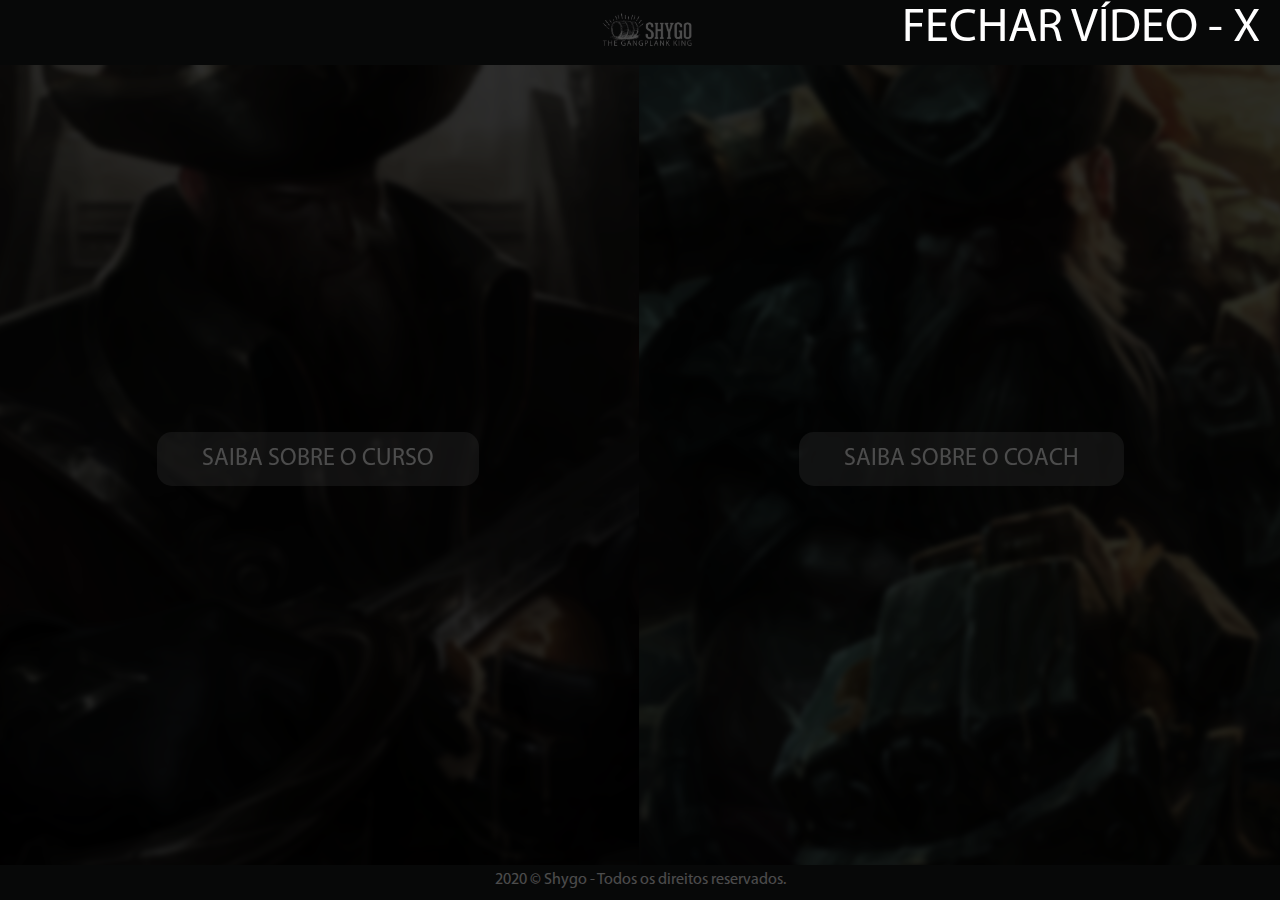
<file: index.html>
<!DOCTYPE html>
<html lang="pt-br">
<head>
    <meta charset="UTF-8">
    <meta name="viewport" content="width=device-width, initial-scale=1.0">
    <title>Pense como Challenger!</title>
    <link rel="stylesheet" href="capa.css">
</head>

<body>

    <div class="vidio" id="vidio">
        <p onclick="fechar()">FECHAR VÍDEO - X</p>
        <div class="boi"><iframe id="player" class="youtube-player" type="text/html" width="500px" height="200px" src="https://www.youtube.com/embed/b-24QoE2ywM?enablejsapi=1&autoplay=1" frameborder="0"></iframe></div>
    </div>

<div class="container">
    <div class="row">
        <div class="clogo">
            <img src="img/logo.png" alt="lampada">
        </div>
    </div>

    <div class="row">
        
        <div class="col col-6">
            <div class="gp1">
                <a href="/curso.html" class="curso"> SAIBA SOBRE O CURSO</a>
            </div>
        </div>

        <div class="col col-6">
            <div class="gp2">
                <a href="/coach.html" class="curso"> SAIBA SOBRE O COACH</a>
            </div>
        </div>       
    </div>

    <div class="row">
        <div class="col rodape">
            
                <p>  2020 &copy; Shygo - Todos os direitos reservados.</p>
            
        </div>
    </div>

</div>
<script type="text/javascript">
    function fechar(){
        document.getElementById("vidio").style.display = "none";

        
        document.getElementById("player").src = '';
        
    }

</script>

</body>


</html>
</file>
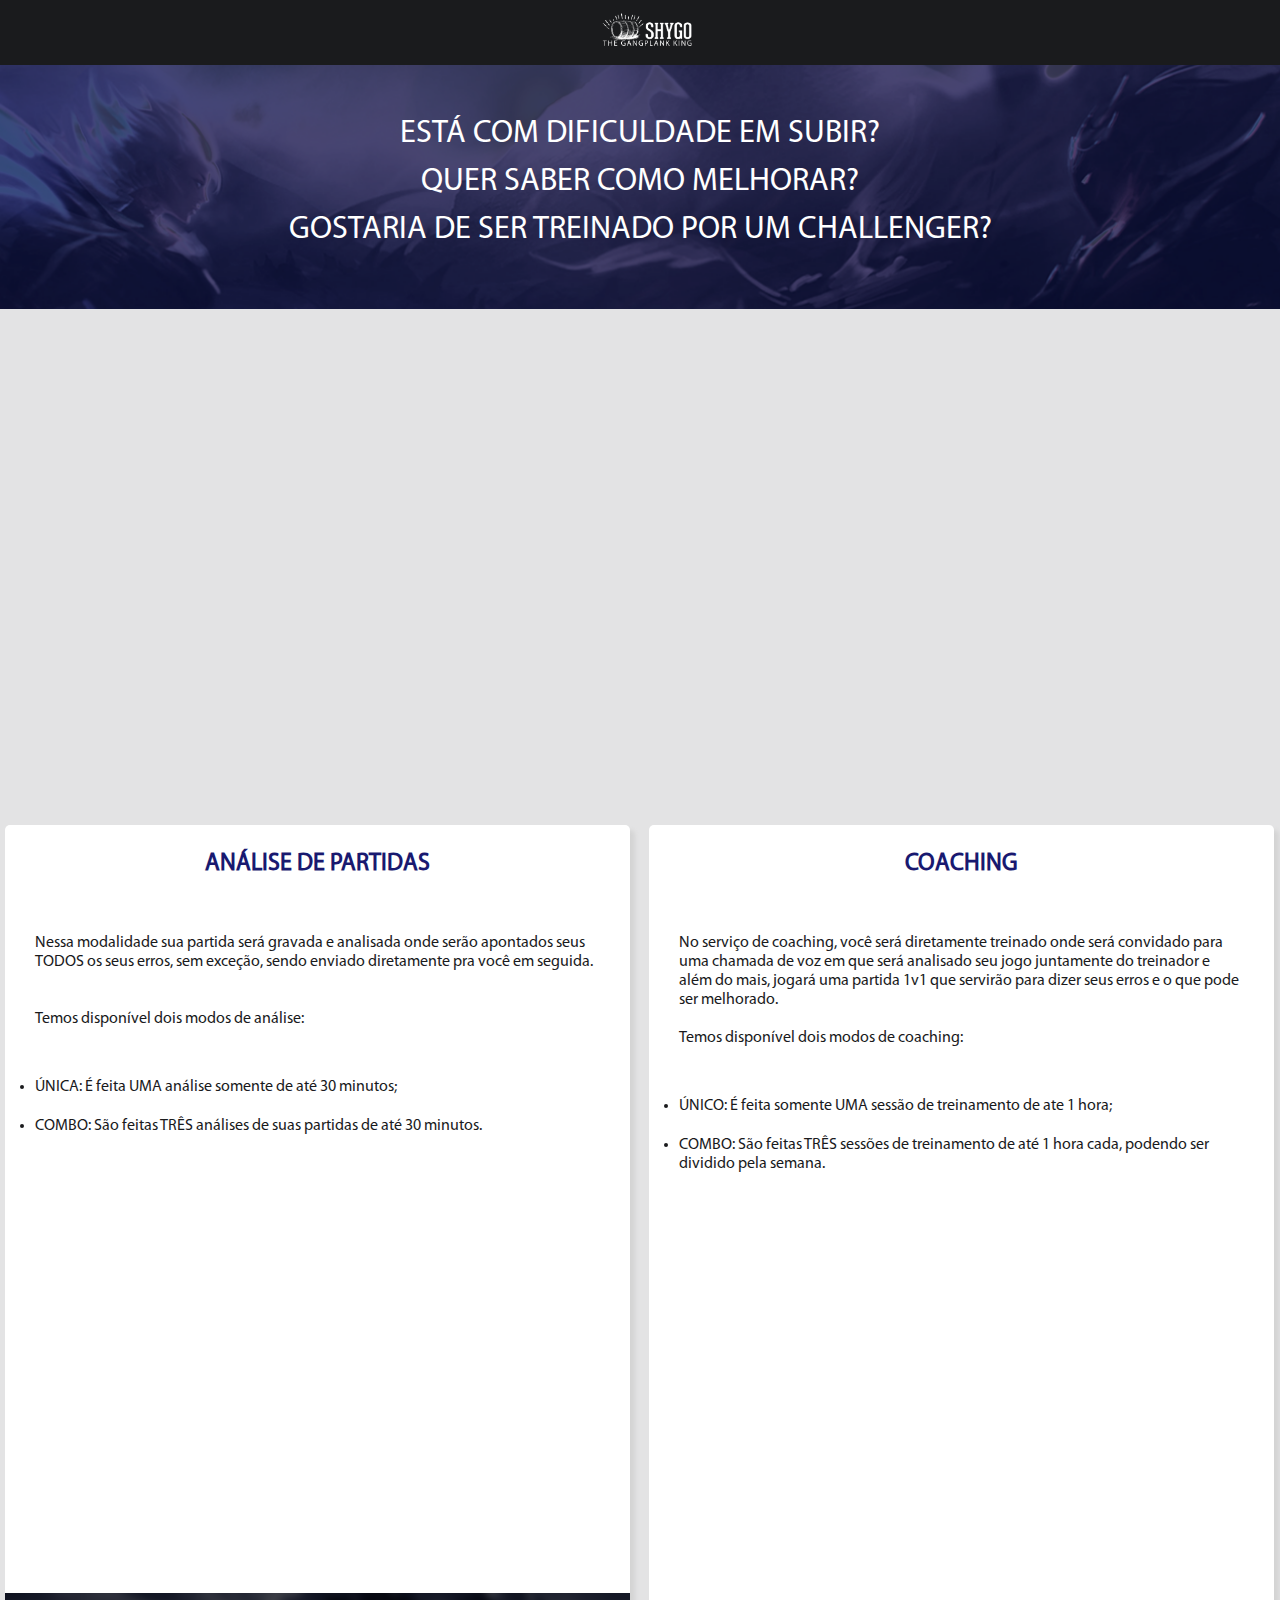
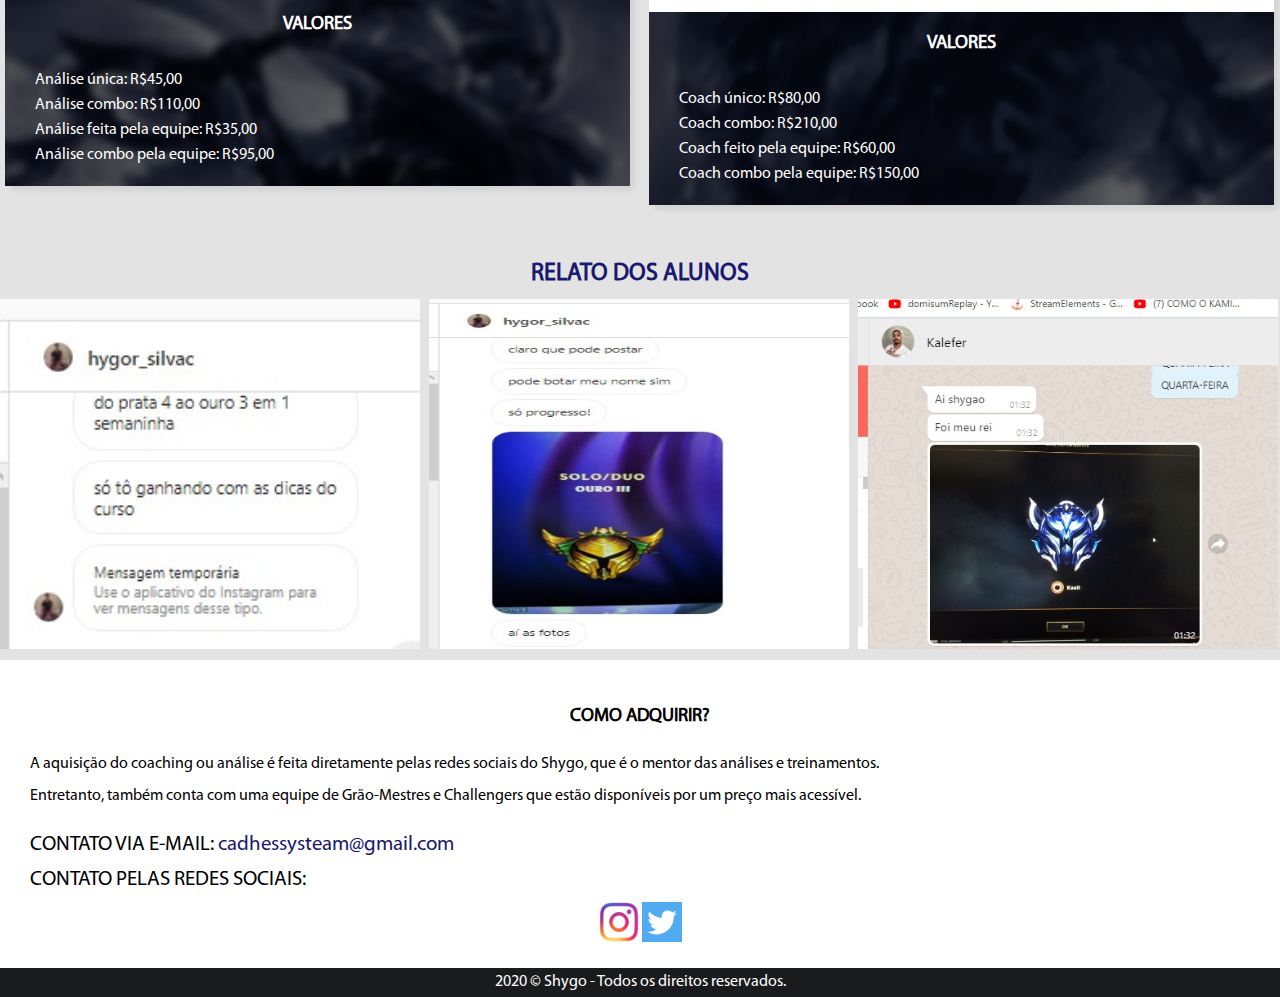
<file: coach.html>
<!DOCTYPE html>
<html lang="pt-br">
<head>
    <meta charset="UTF-8">
    <meta name="viewport" content="width=device-width, initial-scale=1.0">
    <title>Pense como um Challenger - Coaching</title>
    <link rel="stylesheet" href="coach.css">
</head>

<body>   

<div class="container">

    <div class="row topo">
        <div class="topo">
            <img src="img/logo.png" alt="lampada">
        </div>
    </div>

    <div class="row banner">
        <p>ESTÁ COM DIFICULDADE EM SUBIR?</p>
        <p>QUER SABER COMO MELHORAR?</p>
        <p>GOSTARIA DE SER TREINADO POR UM CHALLENGER?</p>
    </div>

    <div class="row show">
        <div class="videoshow">
            <iframe class="apresent" type="text/html" width="500px" height="200px" src="https://www.youtube.com/embed/GGtl4Q3qgZI?enablejsapi=1&autoplay=1" frameborder="0"></iframe>
        </div>        
    </div>

    <div class="row">
        <div class="col col-6 desc">
            <div class="analise lado">
                <h2>ANÁLISE DE PARTIDAS</h2>
                <p>Nessa modalidade sua partida será gravada e analisada onde serão apontados seus TODOS os seus erros, sem exceção, sendo enviado diretamente pra você em seguida.
                    &nbsp;&nbsp;&nbsp;&nbsp;&nbsp;&nbsp;&nbsp;&nbsp;&nbsp;&nbsp;
                    &nbsp;&nbsp;&nbsp;&nbsp;&nbsp;&nbsp;&nbsp;&nbsp;&nbsp;&nbsp;
                    &nbsp;&nbsp;&nbsp;&nbsp;&nbsp;&nbsp;&nbsp;&nbsp;&nbsp;&nbsp;
                    &nbsp;&nbsp;&nbsp;&nbsp;&nbsp;&nbsp;&nbsp;&nbsp;&nbsp;&nbsp;
                    &nbsp;&nbsp;&nbsp;&nbsp;&nbsp;&nbsp;&nbsp;&nbsp;&nbsp;&nbsp;
                    &nbsp;&nbsp;&nbsp;&nbsp;&nbsp;&nbsp;&nbsp;&nbsp;&nbsp;&nbsp;
                    &nbsp;&nbsp;&nbsp;&nbsp;&nbsp;&nbsp;&nbsp;&nbsp;&nbsp;&nbsp;
                    &nbsp;&nbsp;&nbsp;&nbsp;&nbsp;&nbsp;&nbsp;&nbsp;&nbsp;&nbsp;
                    &nbsp;&nbsp;&nbsp;&nbsp;&nbsp;&nbsp;&nbsp;&nbsp;&nbsp;&nbsp;
                    &nbsp;&nbsp;&nbsp;&nbsp;&nbsp;

                    <br> <br> Temos disponível dois modos de análise:</p><br>

                    <ul>
                        <li>ÚNICA: É feita UMA análise somente de até 30 minutos;</li>
                        <li>COMBO: São feitas TRÊS análises de suas partidas de até 30 minutos.</li>
                    </ul><br>
                    
                    <div class="videoam">
                        <iframe class="anlv" type="text/html" width="500px" height="200px" src="https://www.youtube.com/embed/HiF5L8rFL70?enablejsapi=1" frameborder="0"></iframe>
                    </div>
                    <br><br><br>
                    <div class="precos pa">

                        <h3>VALORES</h3>

                        <ul>
                            <li>Análise única: R$45,00</li>
                            <li>Análise combo: R$110,00</li>
                            <li>Análise feita pela equipe: R$35,00</li>
                            <li>Análise combo pela equipe: R$95,00</li>
                        </ul>
                    </div>

            </div>
        </div>

        <div class="col col-6 desc">
            <div class="coaching lado">
                <h2>COACHING</h2>

                <p>No serviço de coaching, você será diretamente treinado onde será convidado para uma chamada de voz em que será analisado seu jogo juntamente do treinador e além do mais, jogará uma partida 1v1 que servirão para dizer seus erros e o que pode ser melhorado.
                    <br> <br>Temos disponível dois modos de coaching:
                </p><br>

                <ul>
                    <li>ÚNICO: É feita somente UMA sessão de treinamento de ate 1 hora;</li>
                    <li>COMBO: São feitas TRÊS sessões de treinamento de até 1 hora cada, podendo ser dividido pela semana.</li>
                </ul>

                <div class="videoam">
                    <iframe class="anlv" type="text/html" width="500px" height="200px" src="https://www.youtube.com/embed/b6VeSsMsnnk?enablejsapi=1" frameborder="0"></iframe>
                </div>

                <br><br><br>
                <div class="precos pc">
        
                    <h3>VALORES</h3>

                        <ul>
                            <li>Coach único: R$80,00</li>
                            <li>Coach combo: R$210,00</li>
                            <li>Coach feito pela equipe: R$60,00</li>
                            <li>Coach combo pela equipe: R$150,00</li>
                        </ul>                   
                </div>

            </div>
        </div>

    </div>


    <div class="row depoimentos">
        <div class="col">
            <h2>RELATO DOS ALUNOS</h2>
        </div>
        <div class="col col-4">
            <img src="img/depo/depo1.jpeg" alt="">
        </div>
        <div class="col col-4">
            <img src="img/depo/depo2.jpeg" alt="">
        </div>
        <div class="col col-4">
            <img src="img/depo/depo3.jpeg" alt="">
        </div>
    </div>

    

    <div class="row como">
        <div class="col comoadquirir">
            <h3>COMO ADQUIRIR?</h3>

            <p class="falatu"> A aquisição do coaching ou análise é feita diretamente pelas redes sociais do Shygo, que é o mentor das análises e treinamentos.
                <br>
            Entretanto, também conta com uma equipe de Grão-Mestres e Challengers que estão disponíveis por um preço mais acessível.</p>

            <p class="ctt">CONTATO VIA E-MAIL: <a href="mailto:cadhessysteam@gmail.com?subject=Quero adquirir análise/coach">cadhessysteam@gmail.com</a></p>
            <p class="ctt">CONTATO PELAS REDES SOCIAIS:</p>

            <div class="icons">
                <a href="https://www.instagram.com/shygomagno/" class="icone"><img src="img/instacoach.png" alt="icone_instagram" ></a>
                <a href="https://twitter.com/ShygoCad"class="icone"><img src="img/twittercoach.png" alt="icone_twitter" class="icone"></a>
            </div>
        </div>        
    </div>

    <div class="row rodape">
        <p>  2020 &copy; Shygo - Todos os direitos reservados.</p>
    </div>

</div>


    
</body>


</html>
</file>
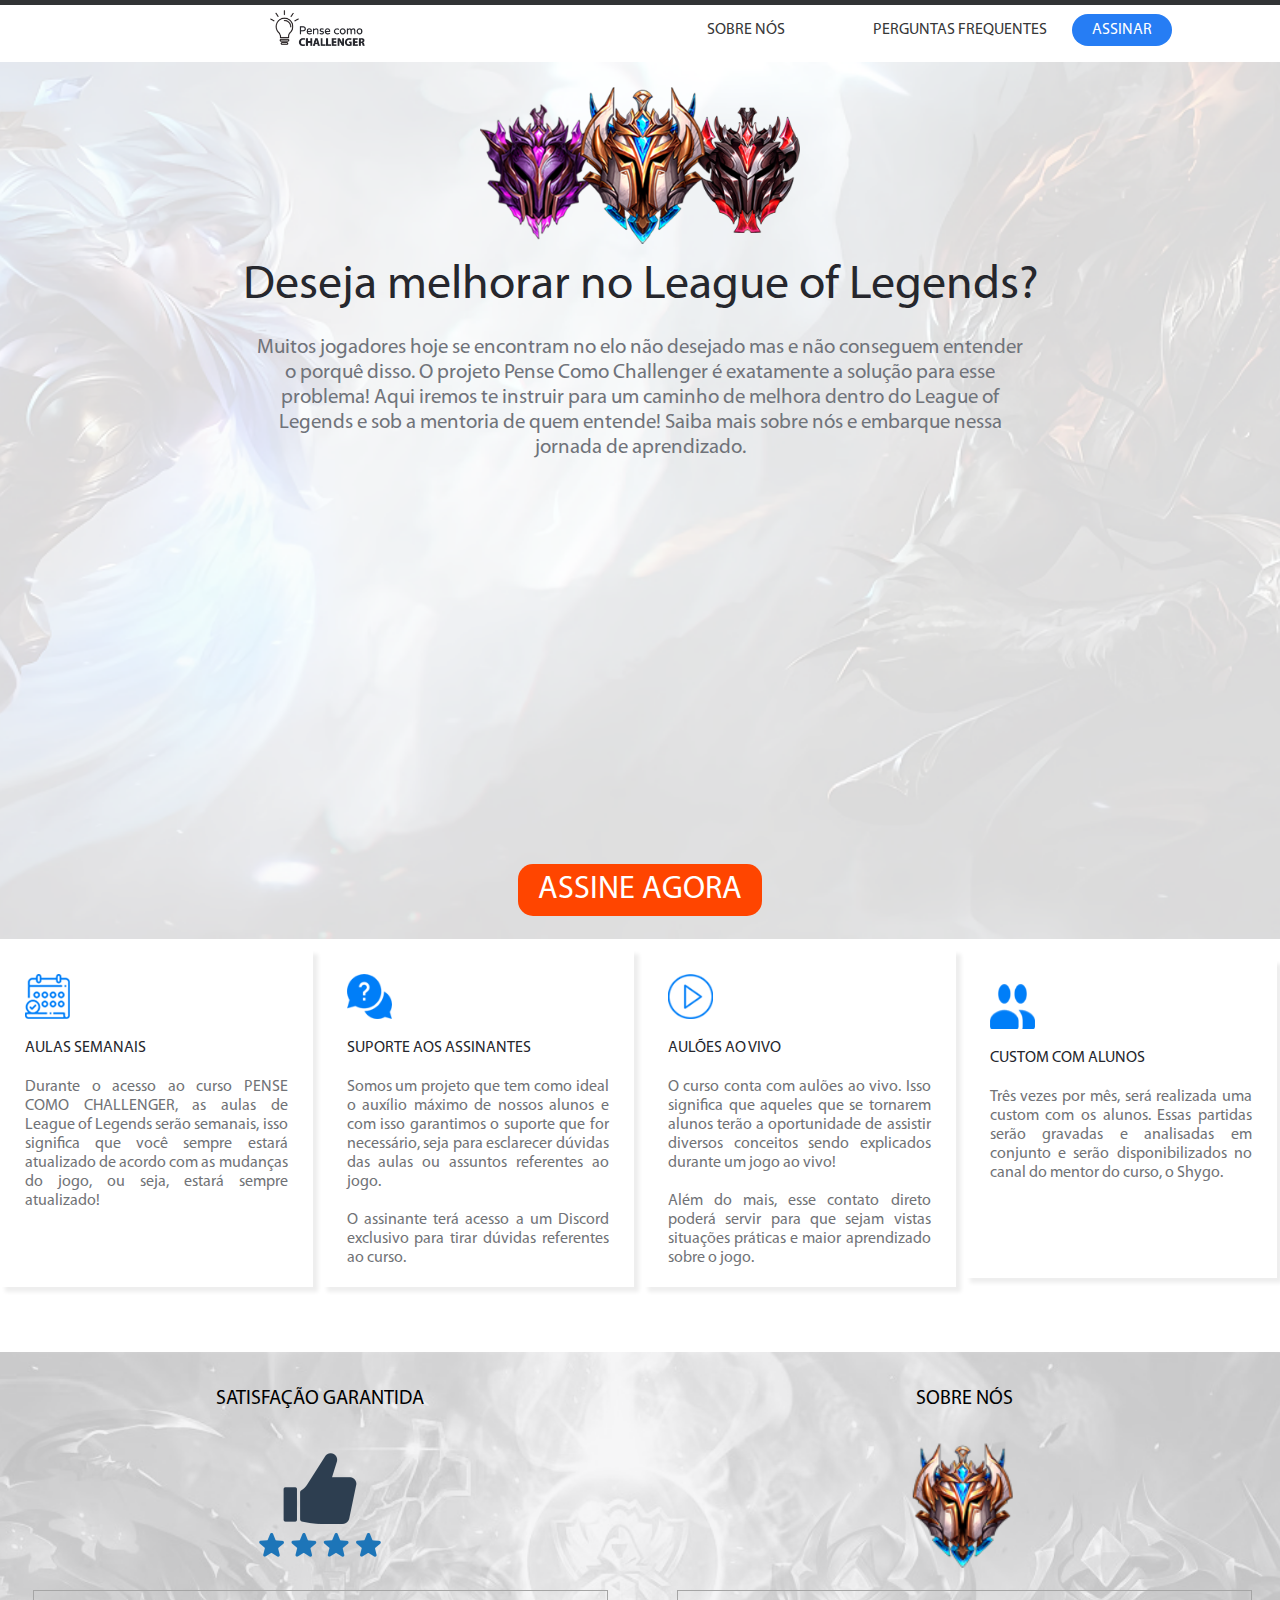
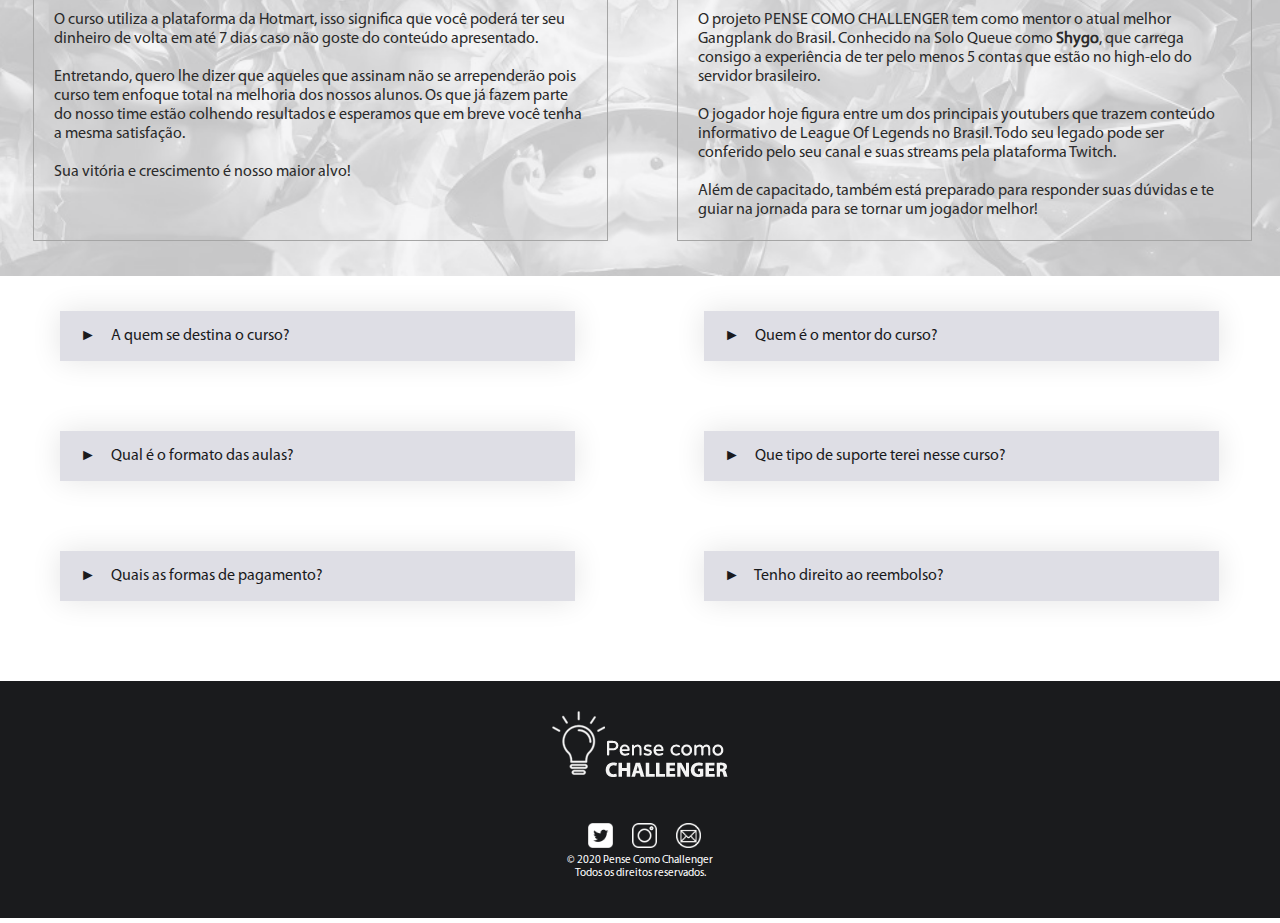
<file: curso.html>
<!doctype html>
<head>
    <meta charset="UTF-8">
    <meta name="viewport" content="width=device-width, initial-scale=1.0">
    <link rel="stylesheet" href="style.css">
    <title>Pense como Challenger</title>
</head>

<body>
   

    <div class="vidio" id="vidio">
        <p onclick="fechar()">X</p>
        <div class="boi"><iframe id="player" class="youtube-player" type="text/html" width="500px" height="200px" src="https://www.youtube.com/embed/aEGoaekFM8g?enablejsapi=1" frameborder="0"></iframe></div>

    </div>
    
    
<div class="container">
    <div class="row" id="head">
        <div class="col col-6 teste ">
            <div class="clogo">
                <img src="img/pcc.png" alt="lampada">
            </div>
        </div>
        <div class="col col-2 teste">
            <div class="csobrenos">
                <a href="#sobre" class="linkheader">SOBRE NÓS</a>
            </div>
        </div>
        <div class="col col-2 teste ">
            <div class="cperguntasf">
                <a href="#faq" class="linkheader">PERGUNTAS FREQUENTES</a>
            </div>            
        </div>
        <div class="col col-2 teste">
            <div class="centrar"><a href="https://www.hotmart.com/product/pense-como-um-challenger-evolua-em-league-of-legends/U20616754K" class="btnentrar">ASSINAR</a></div>            
        </div>
    </div>
        
        <div class="row" id="imagem">
            <div class="col">
                <div class="banner">
                    <img src="img/brazo.png" class="brazao" alt="brasoes">
                    <p class="deseja">Deseja melhorar no League of Legends?</p>
                    <p class="descbanner">Muitos jogadores hoje se encontram no elo não desejado mas e não conseguem entender o porquê disso. O projeto Pense Como Challenger é exatamente a solução para esse problema! Aqui iremos te instruir para um caminho de melhora dentro do League of Legends e sob a mentoria de quem entende! Saiba mais sobre nós e embarque nessa jornada de aprendizado.</p>
                    <div class="videoshow">
                        <iframe class="apresent" type="text/html" width="500px" height="200px" src="https://www.youtube.com/embed/aEGoaekFM8g?enablejsapi=1" frameborder="0"></iframe>
                    </div>
                    <div class="ass">
                        <a class="agora" href="https://www.hotmart.com/product/pense-como-um-challenger-evolua-em-league-of-legends/U20616754K">ASSINE AGORA</a>
                    </div>
                </div>
            </div>
        </div>

        <div class="row" id="descricao">
            <div class="col col-3">
                <div class="itemdesc">
                    <img src="img/calendar.png" alt="calendario">
                    <p class="titulopequeno"> AULAS SEMANAIS </p>
                    <p class="descricao">Durante o acesso ao curso PENSE COMO CHALLENGER, as aulas de League of Legends serão semanais, isso significa que você sempre estará atualizado de acordo com as mudanças do jogo, ou seja, estará sempre atualizado! <br><br><br><br><br></p>
                </div>
            </div>

            <div class="col col-3">
                <div class="itemdesc">
                    <img src="img/question.png" alt="interrogacao">
                    <p class="titulopequeno"> SUPORTE AOS ASSINANTES </p>
                    <p class="descricao">Somos um projeto que tem como ideal o auxílio máximo de nossos alunos e com isso garantimos o suporte que for necessário, seja para esclarecer dúvidas das aulas ou assuntos referentes ao jogo. <br><br>
                    O assinante terá acesso a um Discord exclusivo para tirar dúvidas referentes ao curso. <br>&#160</p>
                </div>
            </div>
            
            <div class="col col-3">
                <div class="itemdesc">
                    <img src="img/player.png" alt="pessoas">
                    <p class="titulopequeno">AULÕES AO VIVO</p>
                    <p class="descricao"> O curso conta com aulões ao vivo. Isso significa que aqueles que se tornarem alunos terão a oportunidade de assistir diversos conceitos sendo explicados durante um jogo ao vivo!<br><br>
                    Além do mais, esse contato direto poderá servir para que sejam vistas situações práticas e maior aprendizado sobre o jogo. <br>&#160</p>
                </div>
            </div>

            <div class="col col-3">
                <div class="itemdesc">
                    <img src="img/custom.png" alt="custom">
                    <p class="titulopequeno">CUSTOM COM ALUNOS</p>
                    <p class="descricao">Três vezes por mês, será realizada uma custom com os alunos. Essas partidas serão gravadas e analisadas em conjunto e serão disponibilizados no canal do mentor do curso, o Shygo. <br><br><br><br><br>&#160</p>
                </div>
            </div>
        </div>


        <div class="row" id="merchan">

            <div class="col col-6">
                <div class="bloco">
                    <p class="tmerchan">SATISFAÇÃO GARANTIDA</p>

                    <img src="img/joinha.png" alt="joinha">

                    <div class="blocom">
                        <p>O curso utiliza a plataforma da Hotmart, isso significa que você poderá ter seu dinheiro de volta em até 7 dias caso não goste do conteúdo apresentado. <br><br> 
                            Entretando, quero lhe dizer que aqueles que assinam não se arrependerão pois curso tem enfoque total na melhoria dos nossos alunos. Os que já fazem parte do nosso time estão colhendo resultados e esperamos que em breve você tenha a mesma satisfação. <br><br>
                            Sua vitória e crescimento é nosso maior alvo!
                            <br><br><br>
                        </p>
                    </div>
                </div>
            </div>
            
            <div class="col col-6">
                <div class="bloco">
                    <p class="tmerchan" id="sobre">SOBRE NÓS</p>

                    <img src="img/challenger.png" alt="brasao">

                    <div class="blocom">
                        <p>O projeto PENSE COMO CHALLENGER tem como mentor o atual melhor Gangplank do Brasil. Conhecido na Solo Queue como <b>Shygo</b>, que carrega consigo a experiência de ter pelo menos 5 contas que estão no high-elo do servidor brasileiro.<br><br>
                            O jogador hoje figura entre um dos principais youtubers que trazem conteúdo informativo de League Of Legends no Brasil. Todo seu legado pode ser conferido pelo seu canal e suas streams pela plataforma Twitch. <br><br>

                            Além de capacitado, também está preparado para responder suas dúvidas e te guiar na jornada para se tornar um jogador melhor!                            
                        </p>
                    </div>
                </div>
            </div>

        </div>

        <div class="row" id="faq">
            <div class="col col-6">
                <div class="blocofaq">
                    <div class="faqitem"><p class="topico"> &#160 &#160 A quem se destina o curso?</p></div>
                    <div class="faqtext">A todos aqueles que desejam se tornar jogadores melhores e extrair o melhor de sí.</div>
                </div>
            </div>
            <div class="col col-6">
                <div class="blocofaq">
                    <div class="faqitem"><p class="topico"> &#160 &#160 Quem é o mentor do curso?</p></div>
                    <div class="faqtext">O curso é feito pelo Shygo, conhecido como o melhor Gangplank do Brasil e atualmente Challenger no servidor e que também possui mais de 5 contas no high elo.</div>
                </div>
            </div>
        </div>

        <div class="row">
            <div class="col col-6">
                <div class="blocofaq">
                    <div class="faqitem"><p class="topico"> &#160 &#160  Qual é o formato das aulas?</p></div>
                    <div class="faqtext">As aulas possuem formato em vídeo. Aqueles que se inscreverem, poderão acessar através de uma conta individual pela plataforma Hotmart onde lá estarão todos os vídeos que podem ser acessados a partir de qualquer plataforma conectada à internet.</div>
                </div>
            </div>
            <div class="col col-6">
                <div class="blocofaq">
                    <div class="faqitem"><p class="topico"> &#160 &#160  Que tipo de suporte terei nesse curso?</p></div>
                    <div class="faqtext">Os alunos terão aulões ao vivo além de acesso ao discord onde poderão responder suas dúvidas.</div>
                </div>
            </div>
        </div>

        <div class="row">
            <div class="col col-6">
                <div class="blocofaq">
                    <div class="faqitem"><p class="topico"> &#160 &#160 Quais as formas de pagamento?</p></div>
                    <div class="faqtext">Aceitamos os cartões: <b> Mastercard, Visa, Amex, Elo HiperCard, Hiper, Dinners</b> e  pelo <b>Boleto Bancário</b>, opções possíveis dentro da plataforma Hotmart. E há a possibilidade também caso, não for possível de depósito em conta bancária necessitando a solicitação das informações por via do e-mail do curso.</div>
                </div>
            </div>
            <div class="col col-6">
                <div class="blocofaq">
                    <div class="faqitem"><p class="topico"> &#160 &#160 Tenho direito ao reembolso?</p></div>
                    <div class="faqtext">O reembolso pode ser solicitado em até 7 dias caso o cliente assim desejar, basta solicitar diretamente pela plataforma do Hotmart.</div>
                </div>
            </div>
        </div>
        
        <div class="row">
            <div class="col"><div class="espaco"></div></div>
        </div>

        <div class="row">
            <div class="col">
                <div class="limitador">
                    <div class="rodape">
                        <a href="#"><img src="img/pcc2.png" alt="" class="lamp"><br></a>
                        <a href="https://twitter.com/ShygoCad"><img src="img/twitter.png" class=" ico tt" alt=""></a>
                        <a href="https://www.instagram.com/shygomagno/"><img src="img/insta.png" class="ico zap" alt=""></a>
                        <a href="mailto:cadhessysteam@gmail.com?subject=Desejo saber mais/adquirir o curso"><img src="img/mail.png" class=" ico meio" alt=""></a>
                        <p> &copy; 2020 Pense Como Challenger </p>
                        <p> Todos os direitos reservados. </p><br><br>
                    </div>
                </div>
            </div>
            
        </div>

        <script type="text/javascript">
            function fechar(){
                document.getElementById("vidio").style.display = "none";

                
                document.getElementById("player").src = '';
                
            }
            function abrir(){
                document.getElementById("vidio").style.display = "initial";
                document.getElementById("player").src ='https://www.youtube.com/embed/aEGoaekFM8g?enablejsapi=1'
            }
        </script>

</div>
    <script type="text/javascript" src="https://cdnjs.cloudflare.com/ajax/libs/jquery/3.3.1/jquery.min.js"></script>
    <script type="text/javascript" src="main.js"></script>
</body>
</html>
</file>
<file: capa.css>
*{
    margin: 0;
    padding: 0;    
    -webkit-box-sizing: border-box;
       -moz-box-sizing: border-box;
            box-sizing: border-box;  
    
}

body{
    font-family: 'Myriad Pro Regular';
}

/* container */
.container{    
    width: 100%;
    margin-left: auto;
    margin-right: auto;    
}

/* linha */

.row{
    margin-left: -5px;
    margin-right: -5px;
}

.row::before,
.row::after{
    content: "";
    display: table;
}

.row::after{
    clear: both;
}


/* colunas */

.col{
    display: inline-block;
    vertical-align: middle;
    min-height: 1px;    
    padding: 0px px;
    width: 100%;
    margin-right: -4px;
}

.clogo{
    text-align: center;
    background-color: #1a1b1d;
    padding-top: 0px;
    padding-bottom: 0px;
}

.clogo img{
    width: 200px;
}

.tudo{
    background-color: #1a1b1d;
          
}

.gp1{
    width: 100%;
    padding-top: 380px;      
    height: 800px;
    background-repeat: no-repeat;
    background-image: url("img/GP1b.png");
    background-position-x: center;
    text-align: center;
    filter: grayscale(50%);
    
}

.gp1:hover{
    background-image: url("img/GP1a.png");
    filter: grayscale(0%);
}

.gp2{    
    padding-top: 380px;   
    background-position-x: center;
    background-position-y: center;
    height: 800px;
    background-repeat: no-repeat;
    background-image: url("img/gp2b.png");    
    text-align: center;
    filter: grayscale(50%);    
}

.gp2:hover{
    background-image: url("img/gp2a.png");
    filter: grayscale(0%);
}

.curso{
    text-decoration: none;
    color: white;
    background-color: rgba(255, 255, 255, 0.2);
    padding: 15px 45px;
    padding: 7px 15px;
    border-radius: 15px;
    font-size: 1.5em;
}

.rodape{
    background-color: #1a1b1d;
    text-align: center;
    
}
.rodape p{
    margin-top: 6px;
    margin-bottom: 5px;
    font-size: 1em;
    color: white;
}

body{
    background-color: #1a1b1d;
}

.vidio{
    position: fixed;
    width: 100%;
    height: 100%;
    text-align: center;
    z-index: 9999;
    background-image: url("img/fundo.png");      
}

.youtube-player{
    width: 100%;
    height: 80%;
    opacity: 1;
}

.boi{
    width: 100%;
    height: 100%;
    opacity: 1;
}

.vidio p{
    text-align: right;
    font-size: 3em;
    margin-right: 20px;
    color: white;
}

.vidio p:hover{
    cursor: pointer;
}

@media (min-width: 600px){    
    .col-6{
        width: 50%;        
    }
    .esq{
        height: 1000px;
    }

    .curso{
        padding: 10px 30px;
    }
    
}

@media (min-width: 800px){  
    .curso{
        padding: 15px 45px;
    }
}





@font-face {
font-family: 'Myriad Pro Semibold';
font-style: normal;
font-weight: normal;
src: local('Myriad Pro Semibold'), url('fonts/MYRIADPRO-SEMIBOLD.woff') format('woff');
}

@font-face {
font-family: 'Myriad Pro Semibold Italic';
font-style: normal;
font-weight: normal;
src: local('Myriad Pro Semibold Italic'), url('fonts/MYRIADPRO-SEMIBOLDIT.woff') format('woff');
}

@font-face {
font-family: 'Myriad Pro Bold Condensed';
font-style: normal;
font-weight: normal;
src: local('Myriad Pro Bold Condensed'), url('fonts/MYRIADPRO-BOLDCOND.woff') format('woff');
}
    
@font-face {
font-family: 'Myriad Pro Bold';
font-style: normal;
font-weight: normal;
src: local('Myriad Pro Bold'), url('fonts/MYRIADPRO-BOLD.woff') format('woff');
}

@font-face {
font-family: 'Myriad Pro Bold Italic';
font-style: normal;
font-weight: normal;
src: local('Myriad Pro Bold Italic'), url('fonts/MYRIADPRO-BOLDIT.woff') format('woff');
}

@font-face {
font-family: 'Myriad Pro Bold Condensed Italic';
font-style: normal;
font-weight: normal;
src: local('Myriad Pro Bold Condensed Italic'), url('fonts/MYRIADPRO-BOLDCONDIT.woff') format('woff');
}

@font-face {
    font-family: 'Myriad Pro Regular';
    font-style: normal;
    font-weight: normal;
    src: local('Myriad Pro Regular'), url('fonts/MYRIADPRO-REGULAR.woff') format('woff');
    }
        
    @font-face {
    font-family: 'Myriad Pro Condensed';
    font-style: normal;
    font-weight: normal;
    src: local('Myriad Pro Condensed'), url('fonts/MYRIADPRO-COND.woff') format('woff');
    }
    
    @font-face {
    font-family: 'Myriad Pro Condensed Italic';
    font-style: normal;
    font-weight: normal;
    src: local('Myriad Pro Condensed Italic'), url('fonts/MYRIADPRO-CONDIT.woff') format('woff');
    }
    
    @font-face {
    font-family: 'Myriad Pro Light';
    font-style: normal;
    font-weight: normal;
    src: local('Myriad Pro Light'), url('fonts/MyriadPro-Light.woff') format('woff');
    }
</file>
<file: coach.css>
/* reset */

*{
    margin: 0;
    padding: 0;    
    -webkit-box-sizing: border-box;
       -moz-box-sizing: border-box;
            box-sizing: border-box;  
    
}

body{
    font-family: 'Myriad Pro Regular';
}

/* container */
.container{
    
    width: 100%;
    margin-left: auto;
    margin-right: auto;
    
}

/* linha */

.row{
    margin-left: -5px;
    margin-right: -5px;
}

.row::before,
.row::after{
    content: "";
    display: table;
}

.row::after{
    clear: both;
}

/* colunas */

.col{
    display: inline-block;
    vertical-align: middle;
    min-height: 1px;    
    padding: 5px 5px;
    width: 100%;
    margin-right: -4px;
}

body{
    background-color: #e3e3e4;
}

.topo img{
    width: 200px;
}

h2{
    color: midnightblue;
    margin-bottom: 40px;
}

.topo{
    text-align: center;
    background-color: #1a1b1d;
    padding: 2px auto;
}

.topo p{
    color: white;
    font-weight: bolder;
    margin: 5px auto;
}

.banner{
    background-image: url("img/bnc.png");
    background-size: cover;
    background-position-x: center;
    background-position-y: top;
    text-align: center;
    padding: 50px 20px;
}

.banner p{
    color: white;
    font-size: 1.3em;
    margin-bottom: 10px;
}

.banner:last-child{
    margin-bottom: 0;
}

.desc{
    padding: 10px 10px;
    vertical-align: top;
}

.lado{
    background-color: white;
    text-align: center;
    border-radius: 5px;
    box-shadow: 5px 5px 4px rgb(212, 212, 212);
    padding-top: 25px;
    color: #1a1b1d;       
    vertical-align: center;
}

.lado p{
    text-align: left;
    padding: 15px 30px;
}

.lado ul{
    text-align: left;
    margin-bottom:40px;
    padding: 15px 30px;
}

.lado li{
    margin-bottom: 20px;
}

.lado a{
    color: white;
    background-color: midnightblue;
    padding: 5px 20px;
    text-decoration: none;
    border-radius: 10px;
}

.precos{
    color: white;
}

.precos ul{
    margin-top: 20px;
    list-style-type: none;
}

.precos li{
    margin: initial;
    margin-bottom: 6px;
}

h3{
    padding-top: 20px;
}

.pa{
    background-image: url("img/rivz.png");
    background-size: cover;
    background-position: rights;
}

.pc{
    background-image: url("img/yasz.png");
    background-size: cover;
}

.falatu{
    line-height: 2em;
    padding-left: 30px ;
    margin-bottom: 20px;
}

.como{
    padding-top: 20px;
    background-color: white;
}

.como h3{
    
    margin-bottom: 20px;
    text-align: center;
}

.ctt{
    
    padding-left: 30px;
    font-size: 1.3em;
    margin-bottom: 10px;
}

.ctt a{
    text-align: center;
    text-decoration: none;
    color: midnightblue;
    font-size: 1em;
    padding: 0 auto;
}

.icons{
    text-align: center;
    padding-top: 0px;
}
.icone{

    text-align: center;
}
.icone img{
    text-align: center;
    width: 40px;
    margin-bottom: 15px;
}

.rodape{
    background-color: #1a1b1d;
    text-align: center;
    padding: 5px;
    color: white;
}

.anlv{
    width: 100%;
    height: 300px;
}

.vidio{
    position: fixed;
    width: 100%;
    height: 100%;
    text-align: center;
    display: none;
    background-image: url("img/fundo.png");      
}

.youtube-player{
    width: 100%;
    height: 80%;
    opacity: 1;
}

.boi{
    width: 100%;
    height: 100%;
    opacity: 1;
}

.vidio p{
    text-align: right;
    font-size: 3em;
    margin-right: 20px;
    color: white;    
}

.vidio p:hover{
    cursor: pointer;
}

.apresent{
    width: 100%;
    height: 300px;
}

.depoimentos h2{
    text-align: center;
    margin-bottom: 0;
}

.depoimentos img{
    width: 100%;
    
    max-height: 350px;
}


@media (min-width: 600px){    
    .col-6{
        width: 50%;        
    }

    .col-4{
        width: 33.3333%;
    }

    .banner p{
        font-size: 2em;
    }
    .apresent{
        height: 500px;
    }
}


@font-face {
font-family: 'Myriad Pro Semibold';
font-style: normal;
font-weight: normal;
src: local('Myriad Pro Semibold'), url('fonts/MYRIADPRO-SEMIBOLD.woff') format('woff');
}

@font-face {
font-family: 'Myriad Pro Semibold Italic';
font-style: normal;
font-weight: normal;
src: local('Myriad Pro Semibold Italic'), url('fonts/MYRIADPRO-SEMIBOLDIT.woff') format('woff');
}

@font-face {
font-family: 'Myriad Pro Bold Condensed';
font-style: normal;
font-weight: normal;
src: local('Myriad Pro Bold Condensed'), url('fonts/MYRIADPRO-BOLDCOND.woff') format('woff');
}

@font-face {
font-family: 'Myriad Pro Bold';
font-style: normal;
font-weight: normal;
src: local('Myriad Pro Bold'), url('fonts/MYRIADPRO-BOLD.woff') format('woff');
}

@font-face {
font-family: 'Myriad Pro Bold Italic';
font-style: normal;
font-weight: normal;
src: local('Myriad Pro Bold Italic'), url('fonts/MYRIADPRO-BOLDIT.woff') format('woff');
}

@font-face {
font-family: 'Myriad Pro Bold Condensed Italic';
font-style: normal;
font-weight: normal;
src: local('Myriad Pro Bold Condensed Italic'), url('fonts/MYRIADPRO-BOLDCONDIT.woff') format('woff');
}

@font-face {
font-family: 'Myriad Pro Regular';
font-style: normal;
font-weight: normal;
src: local('Myriad Pro Regular'), url('fonts/MYRIADPRO-REGULAR.woff') format('woff');
}

@font-face {
font-family: 'Myriad Pro Condensed';
font-style: normal;
font-weight: normal;
src: local('Myriad Pro Condensed'), url('fonts/MYRIADPRO-COND.woff') format('woff');
}

@font-face {
font-family: 'Myriad Pro Condensed Italic';
font-style: normal;
font-weight: normal;
src: local('Myriad Pro Condensed Italic'), url('fonts/MYRIADPRO-CONDIT.woff') format('woff');
}

@font-face {
font-family: 'Myriad Pro Light';
font-style: normal;
font-weight: normal;
src: local('Myriad Pro Light'), url('fonts/MyriadPro-Light.woff') format('woff');
}
</file>
<file: style.css>
/* reset */

*{
    margin: 0;
    padding: 0;    
    -webkit-box-sizing: border-box;
       -moz-box-sizing: border-box;
            box-sizing: border-box;  
    
}

body{
    font-family: 'Myriad Pro Regular';
}

/* container */
.container{
    border-top: 5px solid #313335;
    width: 100%;
    margin-left: auto;
    margin-right: auto;
    
}

/* linha */

.row{
    margin-left: -5px;
    margin-right: -5px;
}

.row::before,
.row::after{
    content: "";
    display: table;
}

.row::after{
    clear: both;
}

/* colunas */

.col{
    display: inline-block;
    vertical-align: middle;
    min-height: 1px;    
    padding: 5px 5px;
    width: 100%;
    margin-right: -4px;
}

.teste{    
    text-align: center;
    color: white;
}



.linkheader{
    color: #383838;
    text-decoration: none;
    margin-top: calc(50%-1em);
}

.btnentrar{    
    color: #383838;
    text-decoration: none;
    margin-top: calc(50%-1em);
}

.clogo img{
    width: 40%;
}

.banner{
    text-align: center;
    background-image: url("img/bteste.png");
    background-color:#f0f0f0;
    background-size: cover;
    padding-top: 50px;
    padding-bottom: 30px;
}



.banner img{
    width: 85%;
    height: auto;    
}

.deseja{
    margin-top: 7px;
    font-size: 2em;
    color: #26272d;
}

.descbanner{
    color:#70737a;
    padding: 5%;
}

.btnvideo{    
    text-decoration: none;    
    border: 1px solid rgb(177, 177, 177);
    border-radius: 30px;
    padding: 7px 15px;
    color: #3c3d46;
    font-size: 1em;
    margin-top: 0px;
    margin: 0 5px;
    transition-property: all;
    transition-timing-function: ease;
    transition-duration: 0.5s;
}

.btnvideo:hover{
    color: rgb(221, 221, 221);
    border: 1PX solid #3c3d46;
    background-color: #3c3d46;
}

.btnassinar{        
    text-decoration: none;    
    background-color: #267df4;
    color: white;
    padding: 9px 25px;
    border-radius: 15px;
    margin: 0 5px;
    transition-property: color, border;
    transition-timing-function: ease;
    transition-duration: 0.5s;
}

.btnassinar:hover{
    background-color: white;
    color: #267df4;
    border-color: #1a1b1d;
    border-width: 1px;
}

.itemdesc{
    padding: 50px 35px 0px 35px;   
}

.itemdesc img{
    width: 45px;
    height: 45px;
    vertical-align: top;
}

.titulopequeno{
    min-width: 100%;
    font-size: 1em;
    color:#26272d;
    text-align: left;
    margin: 20px 0;
}

.descricao{        
    color: #717377; 
    text-align: justify;
}

#descricao{        
    padding-bottom: 60px;
}


#planos{
    background-color: #f4f4f5;
}

.escolha{
    padding-top: 30px;
}


#merchan{
    background-image: url("img/bgmerchan.png");
    background-size: cover;
    background-position-x: center;
    background-color: #f4f4f5;    
    text-align: center;
}

.bloco{
    padding: 30px;
}

.blocom{
    margin-top: 15px;
    border: 1px solid rgb(165, 165, 165);
    padding: 20px;    
}

.blocom p{
    color: rgb(43, 43, 43);
    text-align:left;
}

.bloco img{
    width: 128px;
    height: 128px;
}

.tmerchan{
    font-size: 1.25em;
    margin-bottom: 30px;
}


.blocofaq{
    padding: 30px 50px;
}


.faqitem{
    padding-top: 15px;
    padding-bottom: 15px;
    padding-left: 30px;
    padding-right: 20px;
    background-color: #dedee5;
    text-decoration: none;
    color: #1a1b1d;
    font-family: 'Myriad Pro Regular';    
    text-align: left;   
    box-shadow: 0px 0px 30px rgb(228, 228, 228);
}

.faqitem p::before{
    content: "►";
}

.faqtext{
    display: none;
    padding-left: 20px;
    padding: 15px;
    background-color: #f4f4f5;    
    color: #666;
    text-align: left;            
    margin: 0 auto;    
    
    line-height: 135%;
}

.faqitem.active{
    margin-bottom: 0;
}

.faqitem.active p::before{
    content: "▼";    
}

.faqitem:hover{
    cursor: pointer;
}

.espaco{
    height: 30px;
}

.limitador{
    padding-left: 10%;
    padding-right: 10%;
    padding-top: 20px;
    background-color:#1a1b1d;
}

.rodape{
    
    border-width: 80%;
    text-align: center;
    padding-top: 10px;
}

.rodape.lamp{
    width: 200px;
    height: auto;
    margin-top: 10px;   
}

.rodape p{
    color: white;
    font-size: 0.7em;
}

.icons {
    background-color: #1a1b1d;
}

.ico{
    margin-top: 40px;
    width: 20px;
    margin-right: 10px;
}


.vidio{
    position: fixed;
    z-index: 9999;
    width: 100%;
    height: 100%;
    text-align: center;
    display: none;
    background-image: url("img/fundo.png");  
}

.youtube-player{
    width: 100%;
    height: 80%;
    opacity: 1;
}

.boi{
    width: 100%;
    height: 100%;
    opacity: 1;
}

.vidio p{
    text-align: right;
    font-size: 3em;
    margin-right: 20px;
    color: white;    
}

.vidio p:hover{
    cursor: pointer;
}

.videoshow{
    text-align: center;
}

.apresent{
    width: 100%;
    height: 350px;
}

.ass{
    padding-top: 35px;
}

.agora{
    font-size: 2em;
    text-decoration: none;
    color: white;
    background-color: orangered;
    border-radius: 15px;    
    padding: 10px 20px;
}

@media (min-width: 450px){
    

    .apresent{
        width: 70%;
        height: 350px;
    }

    .clogo img{
        width: 20%;
    }
    
}

@media (min-width: 768px){
    .col-2{
        width: 16.6666%;
    }

    .col-6{
        width: 50%;
    }

    .col-3{
        width: 25%
    }

    .col-4{
        width: 33.3333%;
    }

    .centrar{
        text-align: left;
    }    

    .btnentrar{
        padding: 7px 20px;
    }

    .clogo img{
        width: 15%;
    }

    .banner{
        background-position-x: center;  
        background-image: url("img/bg.png");  
        background-repeat: no-repeat;
        background-color: transparent;
        padding-top: 2%;
        padding-bottom: 30px;
    }

    .banner img{
        max-width: 25%;
    }

    .descbanner{
        padding-top: 0;
        padding-bottom:0;
        padding-left: 20%;
        padding-right: 20%;
        text-align: center;
        font-size: 1.3em;
        margin-top:20px;
        margin-bottom: 20px;
    }

    .deseja{
        font-size: 3em;
    }

    .btnentrar{    
        text-decoration: none;
        background-color: #267df4;
        color: white;    
        border-radius: 20px;
        padding: 8px 20px;    
        font-family: 'Myriad Pro Regular';
    }

    .itemdesc{
        padding: 25px 25px 0px 25px;
        box-shadow: 5px 5px 4px rgb(238, 238, 238);
    }

    .blocotrimestre{
        padding-top: 200px;
        padding-bottom: 200px;
    }

    .blocofaq{
        padding: 30px 60px;
    }
    
    .faqitem{
        padding-left:20px ;
    }

    .ico{
        width: 25px;
        margin-left: 12px;
        margin-right: 4px;
    }
    
    
}


@media (min-width: 1300px){    
    

    .bloco{
        padding-left: 150px;
        padding-right: 150px;
    }
}


@font-face {
font-family: 'Myriad Pro Regular';
font-style: normal;
font-weight: normal;
src: local('Myriad Pro Regular'), url('fonts/MYRIADPRO-REGULAR.woff') format('woff');
}
    
@font-face {
font-family: 'Myriad Pro Condensed';
font-style: normal;
font-weight: normal;
src: local('Myriad Pro Condensed'), url('fonts/MYRIADPRO-COND.woff') format('woff');
}

@font-face {
font-family: 'Myriad Pro Condensed Italic';
font-style: normal;
font-weight: normal;
src: local('Myriad Pro Condensed Italic'), url('fonts/MYRIADPRO-CONDIT.woff') format('woff');
}

@font-face {
font-family: 'Myriad Pro Light';
font-style: normal;
font-weight: normal;
src: local('Myriad Pro Light'), url('fonts/MyriadPro-Light.woff') format('woff');
}

@font-face {
font-family: 'Myriad Pro Semibold';
font-style: normal;
font-weight: normal;
src: local('Myriad Pro Semibold'), url('fonts/MYRIADPRO-SEMIBOLD.woff') format('woff');
}

@font-face {
font-family: 'Myriad Pro Semibold Italic';
font-style: normal;
font-weight: normal;
src: local('Myriad Pro Semibold Italic'), url('fonts/MYRIADPRO-SEMIBOLDIT.woff') format('woff');
}

@font-face {
font-family: 'Myriad Pro Bold Condensed';
font-style: normal;
font-weight: normal;
src: local('Myriad Pro Bold Condensed'), url('fonts/MYRIADPRO-BOLDCOND.woff') format('woff');
}
    
@font-face {
font-family: 'Myriad Pro Bold';
font-style: normal;
font-weight: normal;
src: local('Myriad Pro Bold'), url('fonts/MYRIADPRO-BOLD.woff') format('woff');
}

@font-face {
font-family: 'Myriad Pro Bold Italic';
font-style: normal;
font-weight: normal;
src: local('Myriad Pro Bold Italic'), url('fonts/MYRIADPRO-BOLDIT.woff') format('woff');
}

@font-face {
font-family: 'Myriad Pro Bold Condensed Italic';
font-style: normal;
font-weight: normal;
src: local('Myriad Pro Bold Condensed Italic'), url('fonts/MYRIADPRO-BOLDCONDIT.woff') format('woff');
}
</file>
